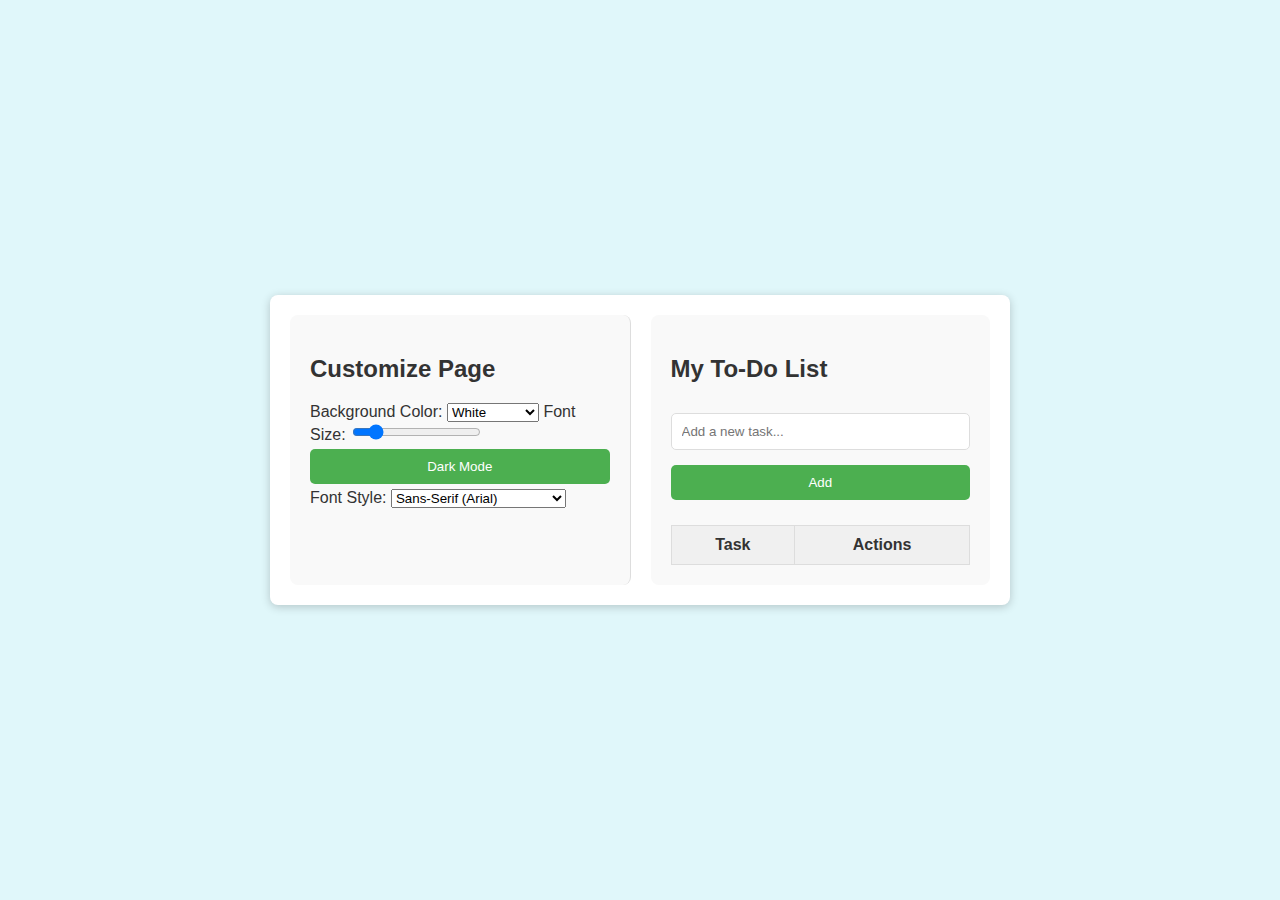
<file: index.html>
<!DOCTYPE html>
<html lang="id">
  <head>
    <meta charset="UTF-8" />
    <meta name="viewport" content="width=device-width, initial-scale=1.0" />
    <title>To-Do App with Customization</title>
    <link rel="stylesheet" href="styles.css" />
  </head>
  <body>
    <div class="main-container">
      <div class="section-container">
        <div class="customize-container">
          <h2>Customize Page</h2>
          <label for="background-color">Background Color:</label>
          <select id="background-color">
            <option value="white">White</option>
            <option value="lightgray">Light Gray</option>
            <option value="lightblue">Light Blue</option>
            <option value="lightgreen">Light Green</option>
            <option value="pink">Pink</option>
            <option value="gold">Gold</option>
          </select>

          <label for="font-size">Font Size:</label>
          <input type="range" id="font-size" min="12" max="40" value="16" />

          <button id="dark-mode-toggle">Dark Mode</button>

          <label for="font-style">Font Style:</label>
          <select id="font-style">
            <option value="Arial, sans-serif">Sans-Serif (Arial)</option>
            <option value="Times New Roman, serif">
              Serif (Times New Roman)
            </option>
          </select>
        </div>

        <div class="todo-container">
          <h2>My To-Do List</h2>
          <input type="text" id="newTask" placeholder="Add a new task..." />
          <button id="addButton" class="add-button">Add</button>

          <table>
            <thead>
              <tr>
                <th>Task</th>
                <th>Actions</th>
              </tr>
            </thead>
            <tbody id="taskList"></tbody>
          </table>
        </div>
      </div>
    </div>

    <script src="script.js"></script>
  </body>
</html>
</file>
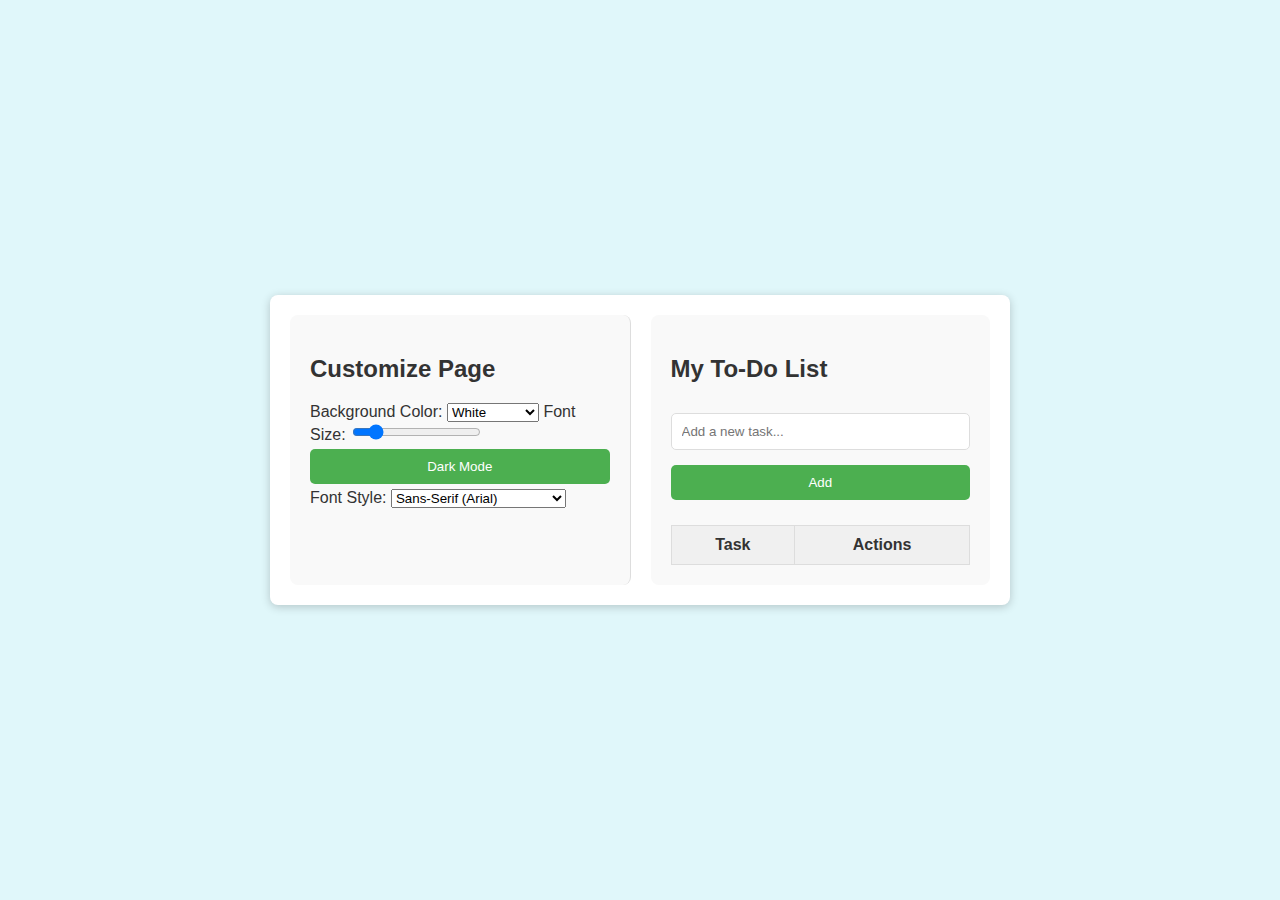
<file: MY TO-DO LIST/index.html>
<!DOCTYPE html>
<html lang="id">
  <head>
    <meta charset="UTF-8" />
    <meta name="viewport" content="width=device-width, initial-scale=1.0" />
    <title>To-Do App with Customization</title>
    <link rel="stylesheet" href="styles.css" />
  </head>
  <body>
    <div class="main-container">
      <div class="section-container">
        <div class="customize-container">
          <h2>Customize Page</h2>
          <label for="background-color">Background Color:</label>
          <select id="background-color">
            <option value="white">White</option>
            <option value="lightgray">Light Gray</option>
            <option value="lightblue">Light Blue</option>
            <option value="lightgreen">Light Green</option>
            <option value="pink">Pink</option>
            <option value="gold">Gold</option>
          </select>

          <label for="font-size">Font Size:</label>
          <input type="range" id="font-size" min="12" max="40" value="16" />

          <button id="dark-mode-toggle">Dark Mode</button>

          <label for="font-style">Font Style:</label>
          <select id="font-style">
            <option value="Arial, sans-serif">Sans-Serif (Arial)</option>
            <option value="Times New Roman, serif">
              Serif (Times New Roman)
            </option>
          </select>
        </div>

        <div class="todo-container">
          <h2>My To-Do List</h2>
          <input type="text" id="newTask" placeholder="Add a new task..." />
          <button id="addButton" class="add-button">Add</button>

          <table>
            <thead>
              <tr>
                <th>Task</th>
                <th>Actions</th>
              </tr>
            </thead>
            <tbody id="taskList"></tbody>
          </table>
        </div>
      </div>
    </div>

    <script src="script.js"></script>
  </body>
</html>
</file>
<file: styles.css>
/* CSS untuk mengatur tampilan halaman */
body {
  font-family: Arial, sans-serif;
  background-color: #e0f7fa;
  color: #333;
  transition: all 0.5s ease;
  display: flex;
  justify-content: center;
  align-items: center;
  height: 100vh;
  margin: 0;
}

.dark-mode {
  background-color: #263238;
  color: #eceff1;
}

/* Mengatur container utama agar tampak menyatu */
.main-container {
  display: flex;
  flex-direction: column;
  background-color: #ffffff;
  box-shadow: 0 2px 10px rgba(0, 0, 0, 0.2);
  border-radius: 8px;
  overflow: hidden;
  width: 700px;
  padding: 20px;
}

.section-container {
  display: flex;
  gap: 20px;
  justify-content: space-between;
}

.customize-container,
.todo-container {
  padding: 20px;
  width: 100%;
  border-radius: 8px;
  background-color: #f9f9f9;
}

.customize-container {
  border-right: 1px solid #ddd;
}

input[type="text"] {
  width: 100%;
  padding: 10px;
  margin: 10px 0;
  border: 1px solid #ddd;
  border-radius: 5px;
  box-sizing: border-box;
}

button {
  padding: 10px;
  margin: 5px 0;
  border: none;
  border-radius: 5px;
  cursor: pointer;
  width: 100%;
  background-color: #4caf50;
  color: white;
  transition: background-color 0.3s;
}

button:hover {
  background-color: #388e3c;
}

table {
  width: 100%;
  margin-top: 20px;
  border-collapse: collapse;
}

th,
td {
  padding: 10px;
  text-align: center;
  border: 1px solid #ddd;
}

th {
  background-color: #f0f0f0;
}

.close {
  background-color: red;
  color: white;
  border-radius: 5px;
}

.close:hover {
  background-color: darkred;
}

.edit {
  background-color: #87c1eb;
  color: white;
  border-radius: 5px;
}

.edit:hover {
  background-color: #4584b6;
}
</file>
<file: MY TO-DO LIST/styles.css>
/* CSS untuk mengatur tampilan halaman */
body {
  font-family: Arial, sans-serif;
  background-color: #e0f7fa;
  color: #333;
  transition: all 0.5s ease;
  display: flex;
  justify-content: center;
  align-items: center;
  height: 100vh;
  margin: 0;
}

.dark-mode {
  background-color: #263238;
  color: #eceff1;
}

/* Mengatur container utama agar tampak menyatu */
.main-container {
  display: flex;
  flex-direction: column;
  background-color: #ffffff;
  box-shadow: 0 2px 10px rgba(0, 0, 0, 0.2);
  border-radius: 8px;
  overflow: hidden;
  width: 700px;
  padding: 20px;
}

.section-container {
  display: flex;
  gap: 20px;
  justify-content: space-between;
}

.customize-container,
.todo-container {
  padding: 20px;
  width: 100%;
  border-radius: 8px;
  background-color: #f9f9f9;
}

.customize-container {
  border-right: 1px solid #ddd;
}

input[type="text"] {
  width: 100%;
  padding: 10px;
  margin: 10px 0;
  border: 1px solid #ddd;
  border-radius: 5px;
  box-sizing: border-box;
}

button {
  padding: 10px;
  margin: 5px 0;
  border: none;
  border-radius: 5px;
  cursor: pointer;
  width: 100%;
  background-color: #4caf50;
  color: white;
  transition: background-color 0.3s;
}

button:hover {
  background-color: #388e3c;
}

table {
  width: 100%;
  margin-top: 20px;
  border-collapse: collapse;
}

th,
td {
  padding: 10px;
  text-align: center;
  border: 1px solid #ddd;
}

th {
  background-color: #f0f0f0;
}

.close {
  background-color: red;
  color: white;
  border-radius: 5px;
}

.close:hover {
  background-color: darkred;
}

.edit {
  background-color: #87c1eb;
  color: white;
  border-radius: 5px;
}

.edit:hover {
  background-color: #4584b6;
}
</file>
